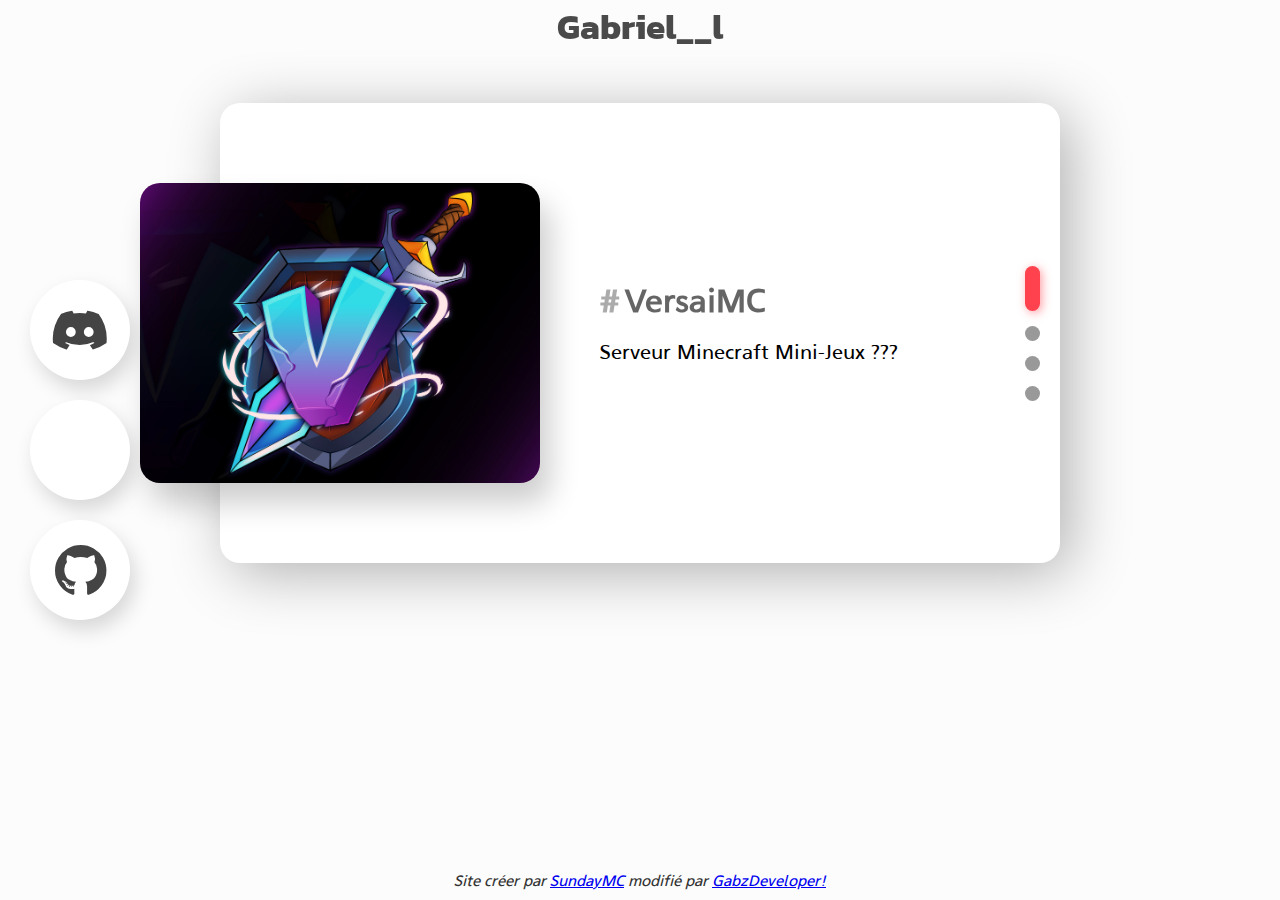
<file: index.html>
<html lang="fr">

<head>
    <title>Gabriel__l</title>
    <meta charset="utf-8">
    <meta name="viewport" content="width=device-width, initial-scale=1">
    <meta name="description" content="Site Officiel de Gabriel__lrx">
    <link rel="icon" href="/img/favicon.jpg">

    <link rel="stylesheet" href="/icons/css/fontello-embedded.css">
    <link rel="stylesheet" href="/css/style.css">

</head>

<body>
    <main>
        <h1 id="title_page">Gabriel__l</h1>
        <div class="carroussel gap">

            <ul class="content_list">
                <li class="active">
                    <div class="carroussel_content">
                        <div class="carroussel_image">
                           <img id="test-image" src="/img/eternodes.png">
                        </div>
                        <div class="carroussel_text">
                            <h3 class="carroussel_title">VersaiMC</h3>
                            <p class="carroussel_description">Serveur Minecraft Mini-Jeux ???</p>
                        </div>
                    </div>
                </li>
                <li>
                    <div class="carroussel_content">
                        <div class="carroussel_image">
                            <img id="test-image" src="/img/loop-default.png">
                        </div>
                        <div class="carroussel_text">
                            <h3 class="carroussel_title">J'arrive bientôt!</h3>
                            <p class="carroussel_description">New projects could come soon :)</p>
                        </div>
                    </div>
                </li>
            </ul>

            <div class="carroussel_pagination">
                <div class="pagination_dot active"></div>
                <div class="pagination_dot"></div>
                <div class="pagination_dot"></div>
                <div class="pagination_dot"></div>
            </div>
        </div>

    </main>
    <footer class="gap">
        <h5 id="powered_by">Site créer par <a href="https://github.com/SundayMC" target="_blank">SundayMC</a> modifié par <a href="https://github.com/GabzDeveloper" target="_blank">GabzDeveloper!</a></h5>
    </footer>
    <ul class="icon_wrapper">
        <a href="https://discord.gg/users/Gabriel__l" target="__blank">
            <li class="icon discord">
                <span class="tooltip" style="text-align: center;">Discord</span>
                <span><i class="icon-discordo"></i></span>
            </li>
        </a>
        <a href="https://versaimc.fr" target="__blank">
            <li class="icon eye">
                <span class="tooltip" style="text-align: center;">VersaiMC</span>
                <span><i class="icon-eye"></i></span>
            </li>
        </a>
        <a href="https://github.com/GabzDeveloper/" target="__blank">
            <li class="icon github">
                <span class="tooltip" style="text-align: center;">GitHub</span>
                <span><i class="icon-github-circled"></i></span>
            </li>
        </a>
    </ul>
    <script>
        function setup_roux(el) {
            let el_lst = Array.from(el.getElementsByClassName("pagination_dot"))
            el_lst.forEach((item) => {
                let idx = Array.from(item.parentNode.children).indexOf(item);
                item.addEventListener("click", (e) => {
                    let list_elems = Array.from(el.getElementsByClassName("content_list")[0].children);
                    list_elems.forEach((elem) => {
                        elem.className = ""
                    })
                    list_elems[idx].className = "active"
                    el_lst.forEach((elem) => {
                        elem.className = "pagination_dot"
                    })
                    e.target.className = "pagination_dot active"
                })
            })

            let delay = 0
            let pag_list = el.getElementsByClassName("pagination_dot");
            let dot_ul = el.getElementsByClassName("carroussel_pagination")[0]
            let active_dot = dot_ul.getElementsByClassName("active")[0];
            let idx = Array.from(dot_ul.children).indexOf(active_dot);

            function handleWheel(e) {
                let action = true
                let deltaScroll = e.detail || e.deltaY;
                if (Date.now() - delay < 300) {
                    action = false
                }
                if (action) {

                    delay = Date.now()
                    let active_dot = dot_ul.getElementsByClassName("active")[0];
                    idx = Array.from(dot_ul.children).indexOf(active_dot);
                    if (deltaScroll > 0) {
                        idx += 1
                    } else if (deltaScroll < 0) {
                        idx -= 1
                    };
                    idx = Math.max(0, Math.min(idx, pag_list.length - 1))
                    console.log(e)
                    let list_elems = Array.from(el.getElementsByClassName("content_list")[0].children);
                    list_elems.forEach((elem) => {
                        elem.className = ""
                    })
                    list_elems[idx].className = "active"
                    el_lst.forEach((elem) => {
                        elem.className = "pagination_dot"
                    })
                    dot_ul.children[idx].className = "pagination_dot active"
                }

            }

            // For Chrome
            el.addEventListener('mousewheel', (e) => {
                let deltaScroll = e.detail || e.deltaY;
                if (!(deltaScroll > 0 && pag_list.length - 1 == idx && idx > 0) && !(deltaScroll < 0 && idx == 0)) {
                    e.preventDefault()
                }
                if (Math.abs(deltaScroll) > 3) {
                    handleWheel(e)
                }

            }, { passive: false });

            // For Firefox
            el.addEventListener('DOMMouseScroll', (e) => {
                let deltaScroll = e.detail || e.deltaY;
                if (!(deltaScroll > 0 && pag_list.length - 1 == idx && idx > 0) && !(deltaScroll < 0 && idx == 0)) {
                    e.preventDefault()
                }
                handleWheel(e)
            }, { passive: false });
        }

        let roux_sels = document.querySelectorAll("div.carroussel");
        roux_sels.forEach((el) => {
            setup_roux(el)
        })

        function copyip_button() {
            /* Get the text field */
            var copyText = document.getElementById("ip");
            var link_btn = document.getElementById("online_link_button");
            link_btn.className = "clicked"

            /* Copy the text inside the text field */
            navigator.clipboard.writeText(copyText.textContent);


        }
        
        function download_soon() {
            alert("La map n'est pas encore sortie, encore un peu de patience !");
        }

    </script>
</body>

</html>
</file>
<file: icons/css/fontello-embedded.css>
@font-face {
  font-family: 'fontello';
  src: url('../font/fontello.eot?78679602');
  src: url('../font/fontello.eot?78679602#iefix') format('embedded-opentype'),
       url('../font/fontello.svg?78679602#fontello') format('svg');
  font-weight: normal;
  font-style: normal;
}
@font-face {
  font-family: 'fontello';
  src: url('[data-uri]') format('woff'),
       url('[data-uri]') format('truetype');
}
/* Chrome hack: SVG is rendered more smooth in Windozze. 100% magic, uncomment if you need it. */
/* Note, that will break hinting! In other OS-es font will be not as sharp as it could be */
/*
@media screen and (-webkit-min-device-pixel-ratio:0) {
  @font-face {
    font-family: 'fontello';
    src: url('../font/fontello.svg?78679602#fontello') format('svg');
  }
}
*/

[class^="icon-"]:before, [class*=" icon-"]:before {
  font-family: "fontello";
  font-style: normal;
  font-weight: normal;
  speak: never;

  display: inline-block;
  text-decoration: inherit;
  width: 1em;
  margin-right: .2em;
  text-align: center;
  /* opacity: .8; */

  /* For safety - reset parent styles, that can break glyph codes*/
  font-variant: normal;
  text-transform: none;

  /* fix buttons height, for twitter bootstrap */
  line-height: 1em;

  /* Animation center compensation - margins should be symmetric */
  /* remove if not needed */
  margin-left: .2em;

  /* you can be more comfortable with increased icons size */
  /* font-size: 120%; */
  
  /* Font smoothing. That was taken from TWBS */
  -webkit-font-smoothing: antialiased;
  -moz-osx-font-smoothing: grayscale;

  /* Uncomment for 3D effect */
  /* text-shadow: 1px 1px 1px rgba(127, 127, 127, 0.3); */
}

.icon-discordo:before { content: '\e800'; } /* '' */
.icon-etern:before { content: '\e801'; } /* '' */
.icon-github-circled:before { content: '\f09b'; } /* '' */
</file>
<file: css/style.css>
@import url('https://fonts.googleapis.com/css2?family=Kanit:wght@700&family=Raleway:wght@500&display=swap');
@import url("https://fonts.googleapis.com/css2?family=Poppins&display=swap");

@font-face {
  font-family: "Agane";
  src: url("/fonts/Agane_normal.ttf");
}

@font-face {
  font-family: "Agane-bold";
  src: url("/fonts/Agane_title.ttf");
}

@font-face {
  font-family: "Agane-light";
  src: url("/fonts/Agane_light.ttf");
}


body,
html {
  padding: 0px;
  margin: 0px;
  min-height: 100vh;
}

*:focus,
*:active {
  outline: none !important;
  -webkit-tap-highlight-color: transparent;
}

body {
  display: flex;
  flex-flow: column;
  min-height: 100vh;
  background-color: hsl(0, 0%, 99%);
}

main {
  flex-grow: 1;
  width: 80%;
  position: relative;
  left: 50%;
  transform: translate(-50%);
  overflow: visible;
  padding-left: 20px;
  padding-right: 20px;
}

div.carroussel {
  position: relative;
  align-items: center;
  background-color: white;
  box-shadow: 10px 10px 60px rgba(0, 0, 0, 0.3);
  border-radius: 20px;
  padding: 20px;
  padding-top: 30px;
  padding-bottom: 30px;
  max-width: 800px;
  min-height: 400px;
  display: flex;
  flex-flow: row;
  left: 50%;
  transform: translate(-50%);

}

div.carroussel .content_list {
  padding: 0px;
  margin: 0px;
}

div.carroussel .content_list li {
  display: none;
}

div.carroussel .content_list li.active {
  display: block;
}

div.carroussel .carroussel_content {
  display: flex;
  flex-flow: row;
  flex-grow: 1;
}

div.carroussel .carroussel_content .carroussel_text {
  display: flex;
  flex-flow: column;
  overflow-wrap: normal;
  flex-grow: 1;
  flex-basis: 100%;
  transform: translate(-40px);
}

div.carroussel .carroussel_content .carroussel_image {
  width: 400px;
  height: 300px;
  background-color: hsl(357, 100%, 95%);
  box-shadow: 10px 20px 30px rgba(0, 0, 0, 0.2);
  border-radius: 20px;
  overflow: hidden;
  flex-shrink: 0;
  user-select: none;
  pointer-events: none;
  transform: translate(-100px);
}

div.carroussel .carroussel_content .carroussel_image img {
  object-fit: cover;
  object-position: center;
  mix-blend-mode: multiply;
  width: 100%;
  height: 100%;
}

div.carroussel .carroussel_pagination {
  float: right;
  margin-left: auto;
}

div.carroussel .carroussel_pagination .pagination_dot {
  --pagination-dot-size: 15px;
  width: var(--pagination-dot-size);
  height: var(--pagination-dot-size);
  margin-top: var(--pagination-dot-size);
  margin-bottom: var(--pagination-dot-size);
  background-color: hsl(10, 0%, 60%);
  border-radius: calc(var(--pagination-dot-size)/2);
  transition: height 0.2s;
}

div.carroussel .carroussel_pagination .pagination_dot.active {
  background-color: #ff424d;
  box-shadow: 2px 2px 10px rgba(255, 66, 77, 0.5);
  height: calc(3*var(--pagination-dot-size));
}

div.carroussel_text {
  display: flex;
  flex-flow: column;
  justify-content: center;
}

div.carroussel_text .carroussel_title {
  margin: 0px;
  font-family: 'Agane', sans-serif;
  font-weight: bold;
  font-size: 2em;
  opacity: 0.6;
}

div.carroussel_text .carroussel_title::before {
  content: "#";
  padding-right: 5px;
  opacity: 0.55;

}

div.carroussel_text .carroussel_description {
  font-family: 'Agane', sans-serif;
  font-weight: normal;
  font-size: 20px;
}


div.downloads {
  position: relative;
  max-width: 800px;
  padding: 20px;
  border-radius: 20px;
  background-color: white;
  box-shadow: 5px 5px 30px rgba(0, 0, 0, 0.1);
  left: 50%;
  transform: translate(-50%);
}

div.downloads table {
  table-layout: fixed;
  width: 100%;
}

div.downloads h3 {
  margin: 0px;
  font-family: 'Agane', sans-serif;
  font-weight: bold;
  font-size: 2em;
  opacity: 0.6;
  margin-bottom: 20px;
}

div.downloads #online_link {
  display: inline-flex;
  gap: 10px;
  width: 100%
}

#online_link>ul {
  margin: 0;
  padding: 10px;
  font-size: 20px;
  flex-grow: 1;
  display: inline-flex;
  border: #ff424d 5px solid;
  cursor: pointer;
  box-shadow: 2px 2px 10px rgba(255, 66, 77, 0.5);
  border-radius: 10px;
  list-style: none;
  align-items: center;
}

#online_link>ul.clicked {
  border: #5865f2 5px solid;
  box-shadow: 2px 2px 10px rgba(88, 101, 242, 0.5);
  border-radius: 10px;
  list-style: none;
  align-items: center;
  transition: border 0.2s;
}

#online_link>ul li {
  display: inline;
  flex-grow: 1;
  color: #000;
  opacity: 0.8;
  font-family: "Agane", sans-serif;
}

@keyframes icon-hop {
  from {
    transform: scale(1);
  }

  to {
    transform: rotate(15deg) scale(2);
  }
}

#online_link>ul .copy_icon {
  float: right;
  font-size: 30px;
  flex-grow: 0;
  color: #ff424d;
}

#online_link>ul.clicked .copy_icon {
  animation-name: icon-hop;
  animation-duration: 0.1s;
  animation-direction: alternate;
  animation-fill-mode: both;
  animation-iteration-count: 2;
  transform-origin: center;
  float: right;
  font-size: 30px;
  flex-grow: 0;
  color: #5865f2;
  opacity: 1;
}

#online_link .copy {
  width: 50px;
  height: 50px;
  background-color: whitesmoke;
}


#dl_link {
  text-align: center;
  flex-grow: 0;
  flex-shrink: 0;

}

#dl_link .icon-download-cloud {
  transform-origin: center;
  position: fixed;
  transform: translate(-50%, -50%);
  font-size: 50px;
  color: #ff424d;
}

#dl_link .icon-download-cloud:hover {
  transform: translate(-50%, -50%) scale(1.2) rotate(-15deg);
}

.gap {
  margin-top: 50px;
}

/* LINKS AND FOOTER */

.icon_wrapper {
  position: fixed;
  background-color: transparent;
  margin: 0px;
  padding: 20px;
  display: flex;
  flex-flow: column;
  list-style: none;
  left: 0;
  top: 50%;
  transform: translate(0, -50%);
}

.icon_wrapper .icon {
  position: relative;
  background: #ffffff;
  color: #444;
  border-radius: 50%;
  padding: 30px;
  margin: 10px;
  width: 40px;
  height: 40px;
  font-size: 18px;
  display: flex;
  justify-content: center;
  align-items: center;
  flex-direction: column;
  box-shadow: 5px 10px 20px rgba(0, 0, 0, 0.15);
  cursor: pointer;
  transition: all 0.2s cubic-bezier(0.68, -0.55, 0.265, 1.55);
}

.icon_wrapper .tooltip {
  position: absolute;
  top: 0;
  font-size: 14px;
  background: #ffffff;
  color: #ffffff;
  padding: 5px 8px;
  border-radius: 5px;
  box-shadow: 0 10px 10px rgba(0, 0, 0, 0.1);
  opacity: 0;
  pointer-events: none;
  transition: all 0.3s cubic-bezier(0.68, -0.55, 0.265, 1.55);
}

.icon_wrapper .tooltip::before {
  position: absolute;
  content: "";
  height: 8px;
  width: 8px;
  background: #ffffff;
  bottom: -3px;
  left: 50%;
  transform: translate(-50%) rotate(45deg);
  transition: all 0.3s cubic-bezier(0.68, -0.55, 0.265, 1.55);
}

.icon_wrapper .icon:hover .tooltip {
  top: -45px;
  opacity: 1;
  visibility: visible;
  pointer-events: auto;
}

.icon_wrapper .icon:hover span,
.icon_wrapper .icon:hover .tooltip {
  text-shadow: 0px -1px 0px rgba(0, 0, 0, 0.1);
}

.icon_wrapper .discord:hover,
.icon_wrapper .discord:hover .tooltip,
.icon_wrapper .discord:hover .tooltip::before {
  background: #5865f2;
  color: #ffffff;
  font-family: 'Agane', sans-serif;
  font-weight: lighter;
}

.icon_wrapper .discord {
  font-size: 60px;
}

.icon_wrapper .github:hover,
.icon_wrapper .github:hover .tooltip,
.icon_wrapper .github:hover .tooltip::before {
  background: #202128;
  color: #ffffff;
  font-family: 'Agane', sans-serif;
  font-weight: lighter;
}

.icon_wrapper .github {
  font-size: 60px;
}

.icon_wrapper .eternodes:hover,
.icon_wrapper .eternodes:hover .tooltip,
.icon_wrapper .eternodes:hover .tooltip::before {
  background: #bd9916;
  color: #ffffff;
  font-family: 'Agane', sans-serif;
  font-weight: lighter;
}

.icon_wrapper .eternodes {
  font-size: 60px;
}

#icon_title {
  font-family: 'Agane', sans-serif;
  font-weight: bold;
  font-size: 40px;
  text-align: center;
  margin: 0px;
  color: #333;
}

#server_desc {
  font-family: 'Agane', sans-serif;
  font-weight: bold;
  font-size: 25px;
  text-align: center;
  margin: 0px;
  color: #333;
}


#title_page {
  font-family: 'Kanit', sans-serif;
  font-size: 35px;
  text-align: center;
  margin: 0px;
  color: #000;
  opacity: 0.7;
}


footer {
  padding: 10px;
}

footer #powered_by {
  font-family: 'Agane', sans-serif;
  font-weight: normal;
  font-size: 15px;
  text-align: center;
  font-style: italic;
  margin: 0px;
  color: #333;
}
</file>
